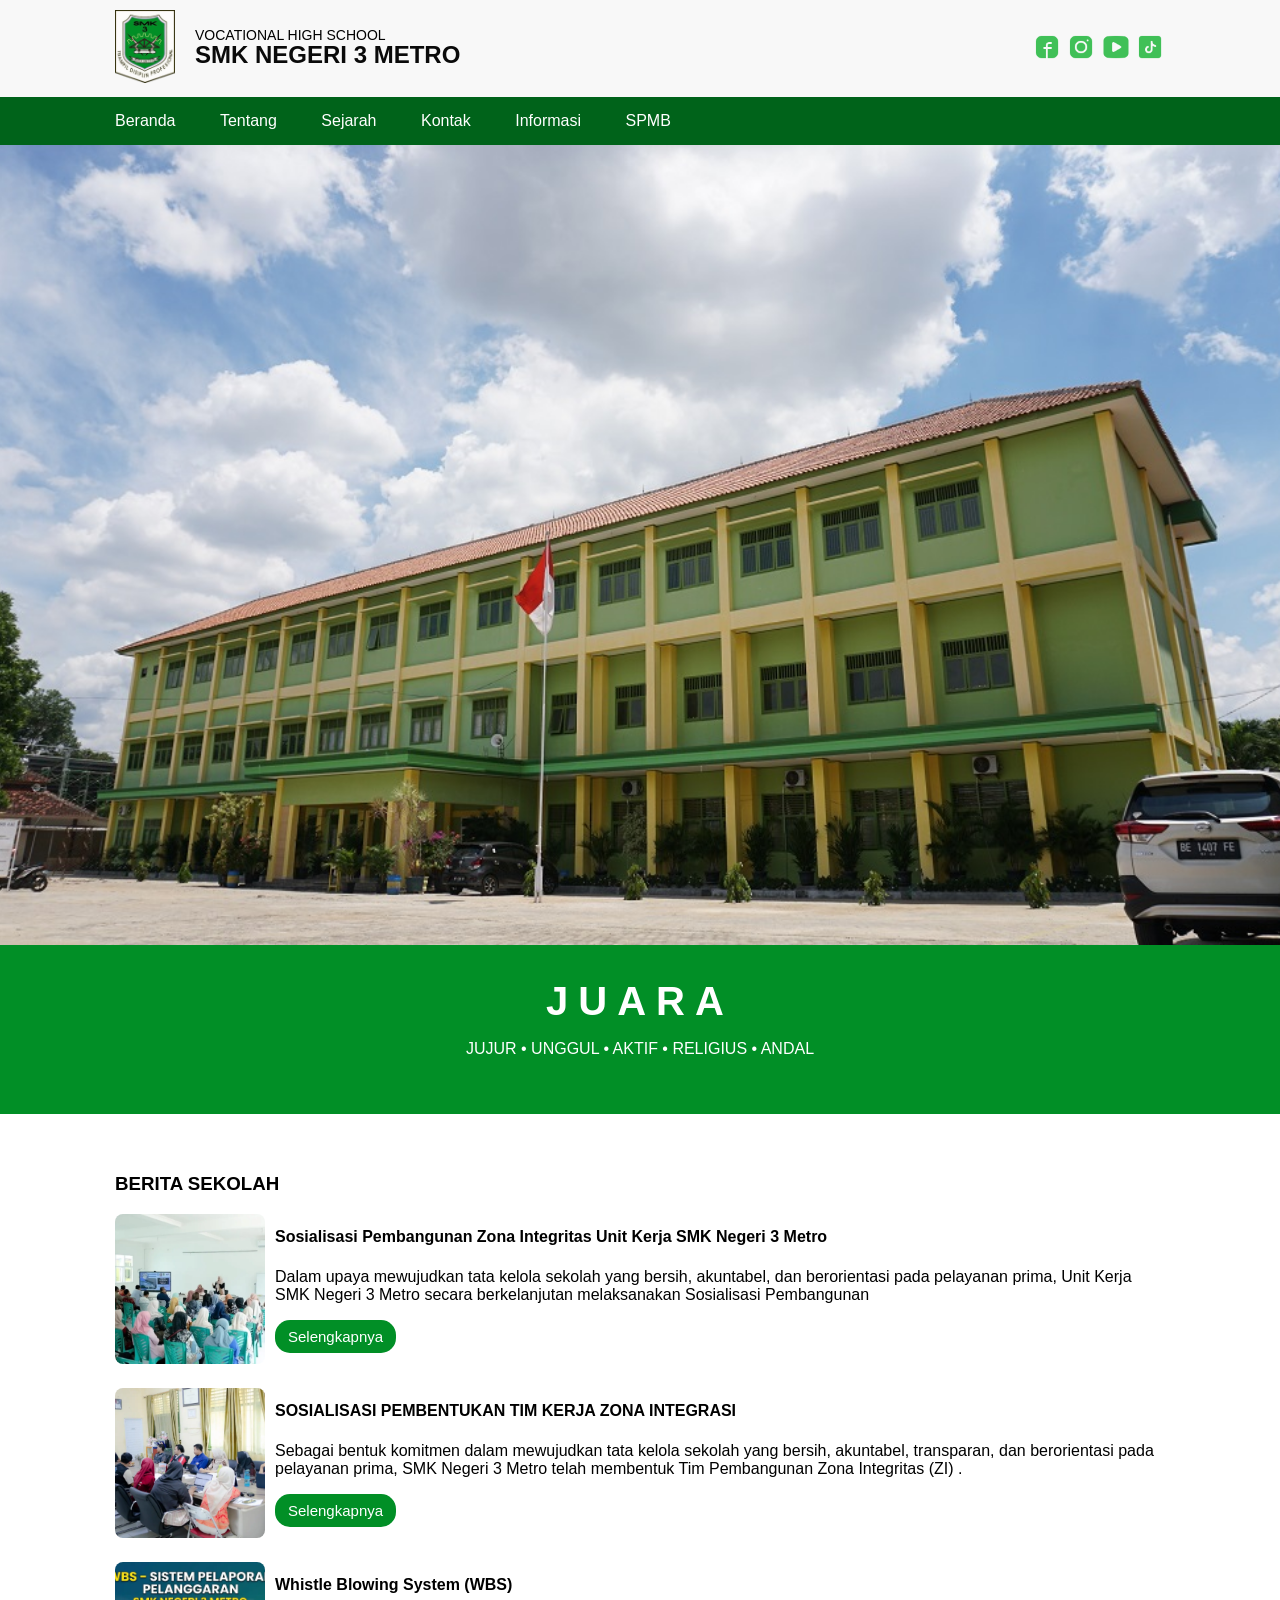
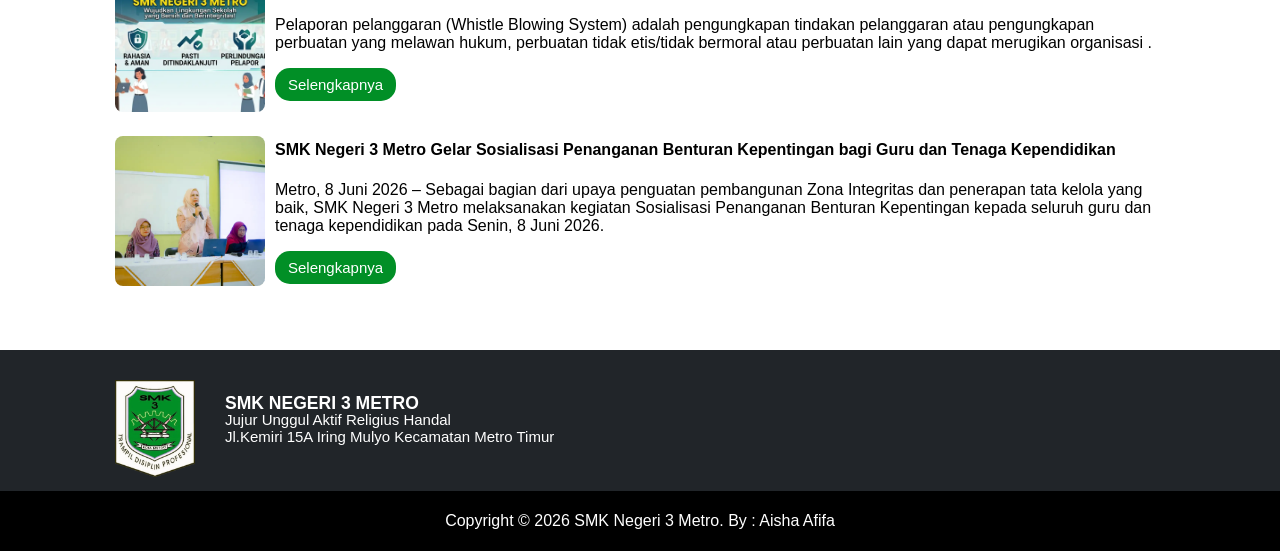
<file: index.html>
<!DOCTYPE html>
<html lang="en">

<head>
    <meta charset="UTF-8">
    <meta name="viewport" content="width=device-width, initial-scale=1.0">
    <title>SMK NEGERI 3 METRO </title>
    <link rel="stylesheet" href="assets/css/style.css">
</head>

<body>
    <header class="main-header">
        <div class="container">
            <div class="header-content">
                <div class="header-logo">
                    <img src="assets/images/logo.webp" alt="logo sekolah">
                </div>
                <div class="header-text">
                    <p class="subtitle">VOCATIONAL HIGH SCHOOL</p>
                    <h1>SMK NEGERI 3 METRO</h1>
                </div>
                
                <div class="header-sosmed">
                    <a href="https://www.facebook.com/smkn3metro/">
                        <img src="assets/images/icons8-facebook-96.png" alt="FB logo">
                    </a>
                    <a href="https://www.instagram.com/smkn3metro/">
                        <img src="assets/images/icons8-instagram-96.png" alt="IG logo">
                    </a>
                    <a href="https://www.youtube.com/@smkn3metro">
                        <img src="assets/images/icons8-youtube-96.png" alt="YT logo">
                    </a>
                    <a href="https://www.tiktok.com/@smkn3metro">
                        <img src="assets/images/icons8-tiktok-96.png" alt="YT logo">
                    </a>
                </div>
            </div>
        </div>
    </header>
    <div class="header-sub">
        <div class="container">
            <div class="header-nav">
                <a href="#beranda">Beranda</a>
                <a href="#tentang">Tentang</a>
                <a href="#sejarah">Sejarah</a>
                <a href="#kontak">Kontak</a>
                <a href="#informasi">Informasi</a>
                <a href="#sPMB">SPMB</a>
            </div>
        </div>
    </div>
    <div class="banner">
        <img src="assets/images/banner.jpg" alt="Banner web">
    </div>
    <div class="tagline">
        <h3>JUARA</h3>
        <P>JUJUR • UNGGUL • AKTIF • RELIGIUS • ANDAL </P>
    </div>
    <!-- Mulai bagian berita -->
    <div id="berita">
        <div class="container">
            <h3>BERITA SEKOLAH</h3>
            <div class="berita-data">
                <div class="berita-gambar">
                    <img src="assets/images/berita 1.webp" alt="Gambar berita">
                </div>
                <div class="berita-deskripsi">
                    <h4> Sosialisasi Pembangunan Zona Integritas Unit Kerja SMK Negeri 3 Metro </h4>
                    <p>Dalam upaya mewujudkan tata kelola sekolah yang bersih, akuntabel, dan berorientasi pada pelayanan prima, Unit Kerja SMK Negeri 3 Metro secara berkelanjutan melaksanakan Sosialisasi Pembangunan </p>
                    <a href="https://smkn3metro.sch.id/berita/sosialisasi-pembangunan-zona-integritas-unit-kerja-smk-negeri-3-metro" class="berita-tombol">Selengkapnya</a>
                </div>
            </div>
            <div class="berita-data">
                <div class="berita-gambar">
                    <img src="assets/images/berita 2.webp" alt="Gambar berita">
                </div>
                <div class="berita-deskripsi">
                    <h4> SOSIALISASI PEMBENTUKAN TIM KERJA ZONA INTEGRASI </h4>
                    <p>Sebagai bentuk komitmen dalam mewujudkan tata kelola sekolah yang bersih, akuntabel, transparan, dan berorientasi pada pelayanan prima, SMK Negeri 3 Metro telah membentuk Tim Pembangunan Zona Integritas (ZI) .</p>
                    <a href="https://smkn3metro.sch.id/berita/sosialisasi-pembentukan-tim-kerja-zona-integrasi" class="berita-tombol">Selengkapnya</a>
                </div>
            </div>
            <div class="berita-data">
                <div class="berita-gambar">
                    <img src="assets/images/berita 3.webp" alt="Gambar berita">
                </div>
                <div class="berita-deskripsi">
                    <h4> Whistle Blowing System (WBS)</h4>
                    <p>Pelaporan pelanggaran (Whistle Blowing System) adalah pengungkapan tindakan pelanggaran atau pengungkapan perbuatan yang melawan hukum, perbuatan tidak etis/tidak bermoral atau perbuatan lain yang dapat merugikan organisasi .</p>
                    <a href="https://smkn3metro.sch.id/berita/whistle-blowing-system-wbs" class="berita-tombol">Selengkapnya</a>
                </div>
            </div>
            <div class="berita-data">
                <div class="berita-gambar">
                    <img src="assets/images/berita 4.webp" alt="Gambar berita">
                </div>
                <div class="berita-deskripsi">
                    <h4> SMK Negeri 3 Metro Gelar Sosialisasi Penanganan Benturan Kepentingan bagi Guru dan Tenaga Kependidikan</h4>
                    <p>Metro, 8 Juni 2026 – Sebagai bagian dari upaya penguatan pembangunan Zona Integritas dan penerapan tata kelola yang baik, SMK Negeri 3 Metro melaksanakan kegiatan Sosialisasi Penanganan Benturan Kepentingan kepada seluruh guru dan tenaga kependidikan pada Senin, 8 Juni 2026.</p>
                    <a href="https://smkn3metro.sch.id/berita/smk-negeri-3-metro-gelar-sosialisasi-penanganan-benturan-kepentingan-bagi-guru-dan-tenaga-kependidikan" class="berita-tombol">Selengkapnya</a>
                </div>
            </div>
        </div>
    </div>
    <!-- Selesai bagian berita -->

    <footer class="main-footer">
        <div class="container">
            <div class="footer-content">
                <div class="footer-logo">
                    <img src="assets/images/logo.webp" alt="">
                </div>
                <div class="footer-text">
                    <h3>SMK NEGERI 3 METRO</h3>
                    <p>Jujur Unggul Aktif Religius Handal</p>
                    <p class="alamat">Jl.Kemiri 15A Iring Mulyo Kecamatan Metro Timur</p>
                </div>


            </div>
        </div>
    </footer>
    <div class="footer-sub">
        <p>Copyright © 2026 SMK Negeri 3 Metro. By : Aisha Afifa</p>
    </div>
</body>

</html>
</file>
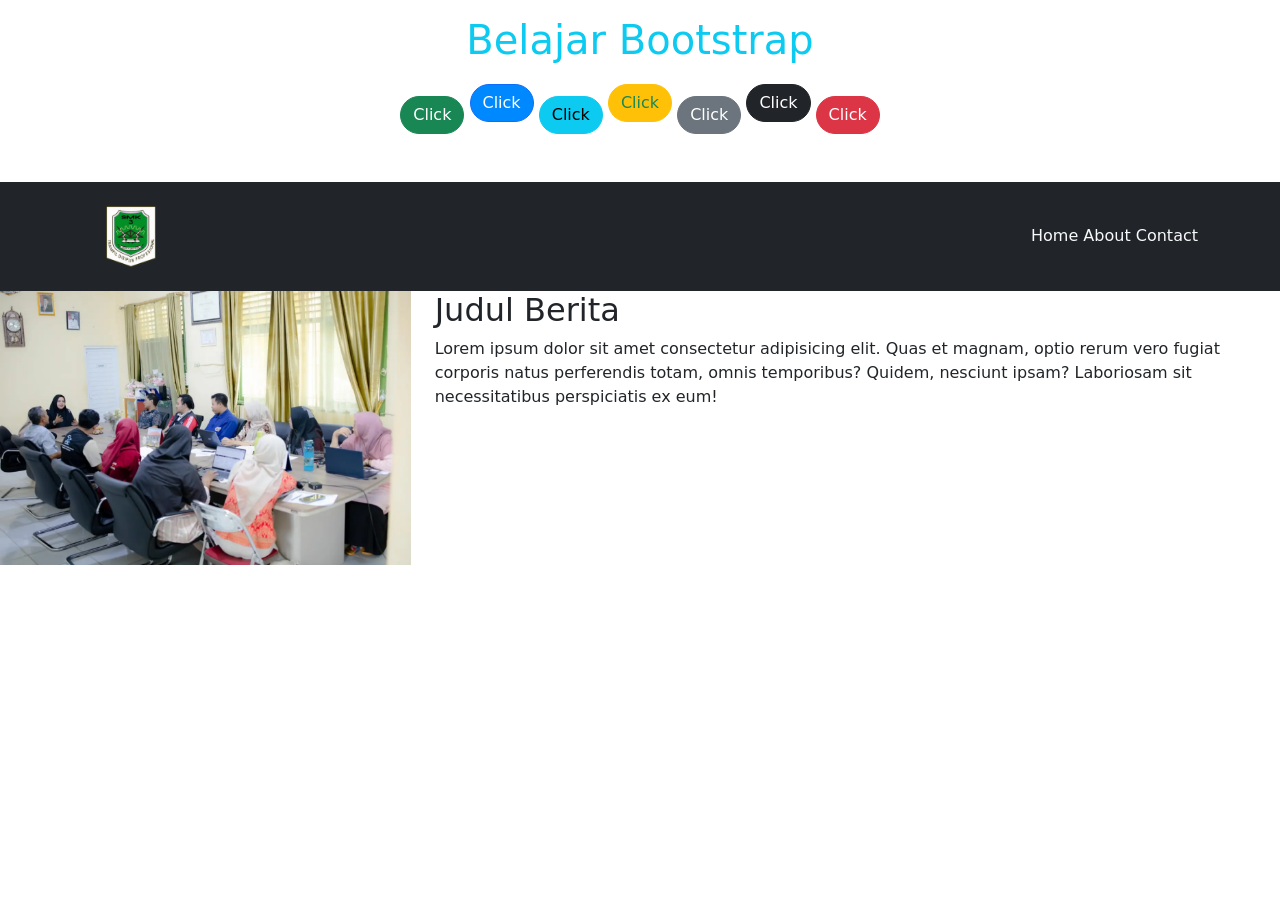
<file: bootstrap.html>
<!DOCTYPE html>
<html lang="en">
<head>
    <meta charset="UTF-8">
    <meta name="viewport" content="width=device-width, initial-scale=1.0">
    <title>Belajar Bootstrap</title>
    <link rel="stylesheet" href="https://cdn.jsdelivr.net/npm/bootstrap@5.3.8/dist/css/bootstrap.min.css">
    <style>
        .btn-primary{
            background-color: rgb(0, 136, 255);
        }
    </style>
</head>
<body>
    <div class="container text-center">
        <h1 class="text-info mt-3">Belajar Bootstrap</h1>
        <!-- 
        Primary (biru) 
        Secondary(Abu abu)
        Danger (merah)
        Warning (Kuning)
        Success(Hijau)
        Info(Biru Muda)
        Dark(Hitam)
        light (putih)
        -->
        <button class="btn btn-success mt-4 rounded-pill">Click</button>
        <button class="btn btn-primary rounded-pill">Click</button>
        <button class="btn btn-info mt-4 rounded-pill">Click</button>
        <button class="btn btn-warning text-success rounded-pill">Click</button>
        <button class="btn btn-secondary mt-4 rounded-pill">Click</button>
        <button class="btn btn-dark rounded-pill">Click</button>
        <button class="btn btn-danger mt-4 rounded-pill">Click</button>
    </div>
    <header class="header mt-5 bg-dark">
        <div class="container d-flex align-items-center">
            <div class=" img p-4">
                <img src="assets/images/logo.webp" width="50px"  >
            </div>
            <div class="ms-auto">
                    <a href="#" class=" a text-light text-decoration-none">Home</a>
                    <a href="#" class=" a text-light text-decoration-none">About</a>
                    <a href="#" class=" a text-light text-decoration-none">Contact</a>
            </div>    
        </div>
    </header>
    <!-- grid system -->
     <div class="row">
        <div class="col-md-4">
            <img src="assets/images/berita 2.webp" width="100%" alt="">
     </div>
     <div class="col-md-8">
        <h2>Judul Berita</h2>
        <p>Lorem ipsum dolor sit amet consectetur adipisicing elit. Quas et magnam, optio rerum vero fugiat corporis natus perferendis totam, omnis temporibus? Quidem, nesciunt ipsam? Laboriosam sit necessitatibus perspiciatis ex eum!</p>
     </div>
     </div>
     
</body>
</html>
</file>
<file: assets/css/style.css>
*{
    box-sizing: border-box;
}

body{
    margin: 0px;
    font-family: 'Segoe UI', Tahoma, Geneva, Verdana, sans-serif;
    
}
.container{
    max-width: 1080px;
    margin: 0 auto;
    padding-left: 15px;
    padding-right: 15px;
}

.main-header{
    background-color: #f8f8f8;
}

.header-logo img{
    width: 60px;
    margin: 10px 0;
    
}
.header-content{
    display: flex;
    align-items: center;
    
}
.header-text{
    display: flex;
    flex-direction: column;
    
}
.header-content h1{
    margin-left: 20px;
    font-weight: 600;
    font-size: 24px;
    color: #0a0a0a;
    margin-top: -16px;
    
}
.subtitle {
  font-family: 'Calibri', sans-serif;
  font-size: 14px;
  color: #000;
  margin-left: 20px;
  
  
}
.header-sosmed{
    margin-left: auto;
    
}
.header-sosmed a{
    text-decoration: none;
}

.header-sosmed img{
    width: 30px;
}  
.header-sub{
    background-color: #00631a;
}
.header-nav{
    margin: 0 -20px;
}
.header-nav a{
    padding: 15px 20px;
    display: inline-block;
    color: #ffffff;
    text-decoration: none;
}

.banner img{
    width: 100%;
    height: 800px;
    object-fit: cover;
    object-position: bottom;
}
.tagline{
    text-align: center;
    background-color: #018f26;
    padding: 40px 20px;
    margin-top: -5px;
    color: #ffffff;
}
.tagline h3{
    font-size: 40px;
    margin-bottom: 10px;
    margin-top: -5px;
    letter-spacing: 10px;
}
#berita {
    padding: 40px 0px;
}
.berita-data{
    display: flex;
    align-items: center;
    gap: 10px;
    margin-bottom: 20px;
}
.berita-gambar img{
    width: 150px;
    height: 150px;
    object-fit: cover;
    border-radius: 8px;
    
}
.berita-deskripsi h4{
    margin-top: 0px;
}
.berita-tombol{
    text-decoration: none;
    background-color: #018f26;
    color: #ffffff;
    padding: 8px 13px;
    font-size: 15px;
    border-radius: 15px;
    display: inline-block;
}
.main-footer{
    background-color: #212529;
}
.footer-content {
    display: flex;
    align-items: center;
}
.footer-logo img{
    width: 80px;
    margin: 30px 0;
}
.footer-text{
  color: #ffffff;
  margin-left: 30px;
  margin-bottom: 20px;
  font-size: 15px;
  font-weight: 60;
}

.footer-text p{
  margin-top:-20px ;
  margin-bottom: 20px;
}
.footer-text .alamat p{
    display: flex;
    justify-content: space-between;
    margin-top:10px ;
    margin-bottom: 20px;
    
}


.footer-sub{
    background-color: #000000;
    margin-top: -20px;
    text-align: center;
    padding: 5px;
}
.footer-sub p{
    color: #ffffff;
}
</file>
